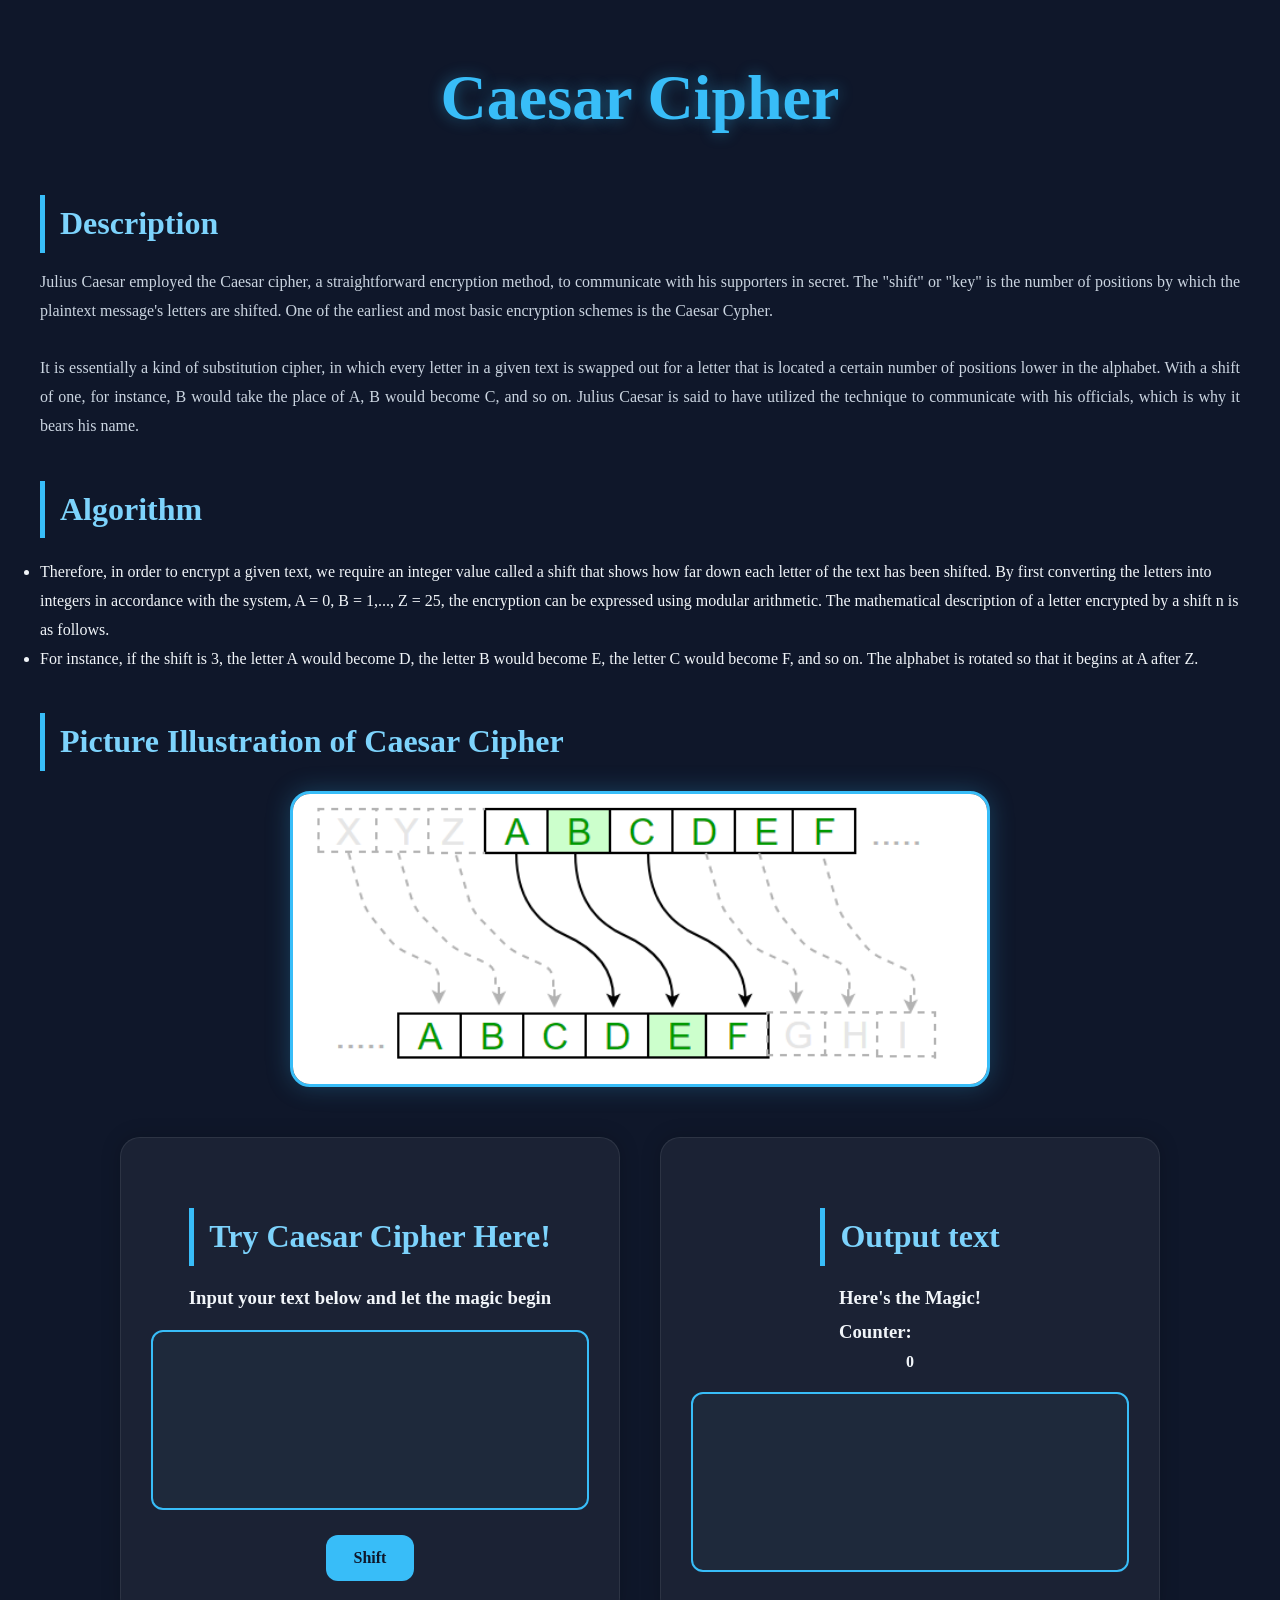
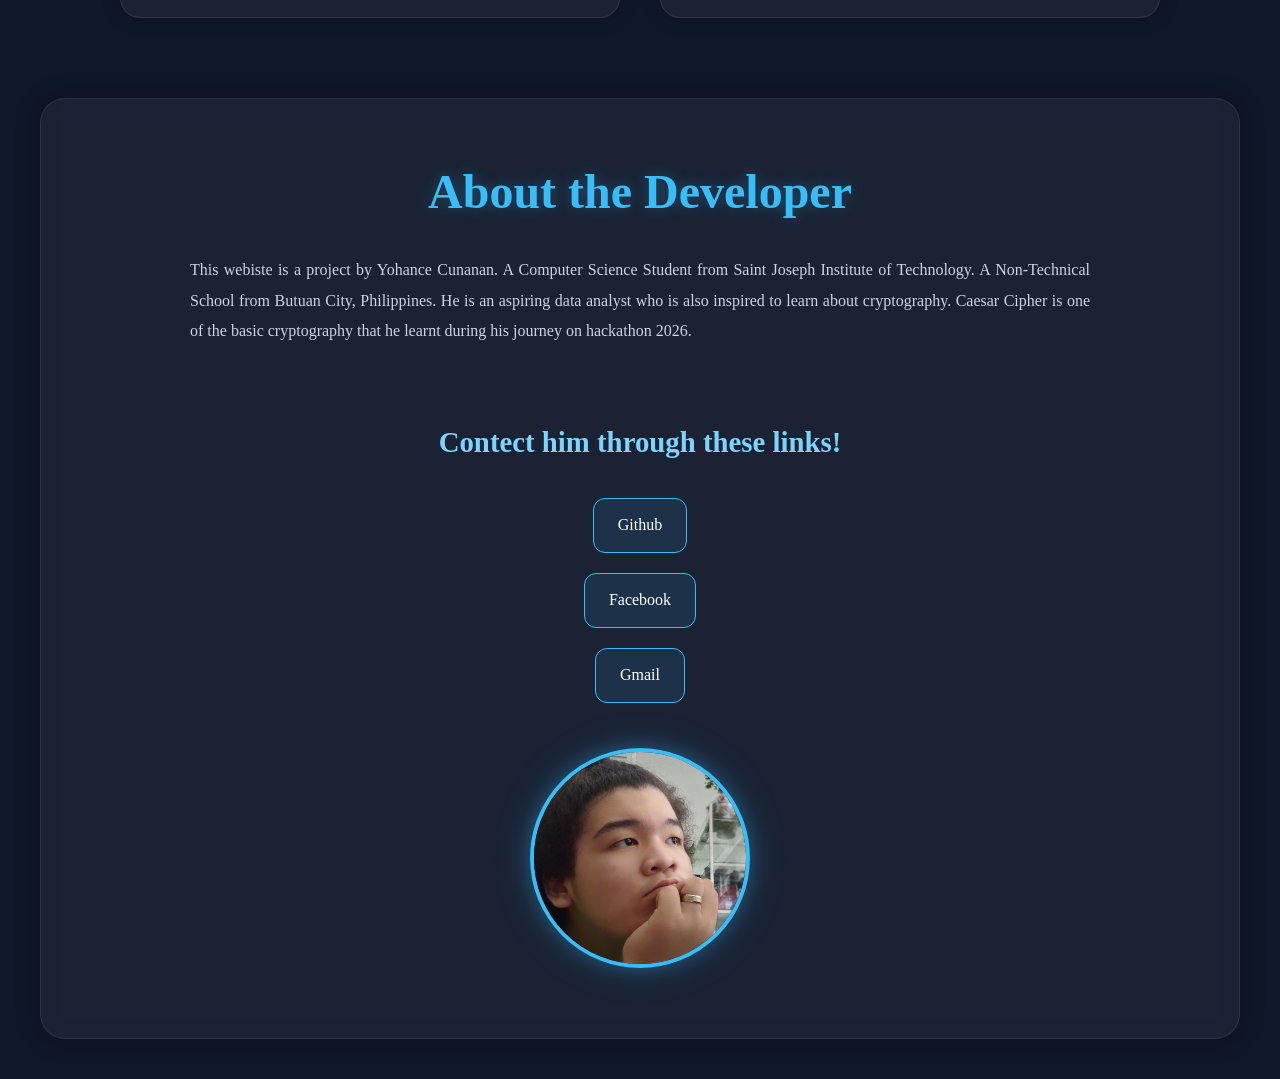
<file: index.html>
<!DOCTYPE html>
<html lang="en">
<head>
    <meta charset="UTF-8">
    <meta name="viewport" content="width=device-width, initial-scale=1.0"> 
    <title>Caesar Cipher</title>
    <link rel="stylesheet" href="design.css"> <!-- Connect CSS-->
    <link rel="icon" href="./julius_Caesar.jpg"> 
    <script src="./main.js" defer></script> <!-- Connect Javascript-->
</head>
<body>
    <!-- Header -->
     <h1>Caesar Cipher</h1>
     <!-- Description of Caesar Cipher-->
        <h2>Description</h2>
        <p>Julius Caesar employed the Caesar cipher, a straightforward encryption method, to communicate with his supporters in secret. The "shift" or "key" is the number of positions by which the plaintext message's letters are shifted. One of the earliest and most basic encryption schemes is the Caesar Cypher.
        <br><br>
        It is essentially a kind of substitution cipher, in which every letter in a given text is swapped out for a letter that is located a certain number of positions lower in the alphabet. With a shift of one, for instance, B would take the place of A, B would become C, and so on. Julius Caesar is said to have utilized the technique to communicate with his officials, which is why it bears his name.
        </p>
        <!-- How the algorithm of caesar cipher works -->
        <h2>Algorithm</h2>
        <p>
            <ul>
                <li>Therefore, in order to encrypt a given text, we require an integer value called a shift that shows how far down each letter of the text has been shifted. 
                By first converting the letters into integers in accordance with the system, A = 0, B = 1,..., Z = 25, the encryption can be expressed using modular arithmetic. The mathematical description of a letter encrypted by a shift n is as follows.</li>
                <li>For instance, if the shift is 3, the letter A would become D, the letter B would become E, the letter C would become F, and so on. The alphabet is rotated so that it begins at A after Z.</li>
            </ul>
        </p>
        <!-- Insert illustration of Caesar Cipher -->
        <h2>Picture Illustration of Caesar Cipher</h2>
        <img src="./ceaserCipher.png" alt="Illustration of caesar cipher encoding">
        <!-- Input for Caesar Cipher -->
        <div class="cipher_wrapper">
        <div class="input_group">
            <h2>Try Caesar Cipher Here!</h2>
            <h3>Input your text below and let the magic begin</h3>

            <textarea id="input"></textarea>
            <button onclick="shiftText()">Shift</button>
        </div>
        <div class="output_group">
            <h2>Output text</h2>
            <h3>Here's the Magic!<br>Counter:</h3>

            <h4 id="counter">0</h4>
            <textarea id="output"></textarea>
            </div>
        </div>
        <!-- Footer about the website, DON'T CHANGE!-->
        <footer>
        <h1>About the Developer</h1>
        <p>This webiste is a project by Yohance Cunanan. A Computer Science Student from Saint Joseph Institute of Technology. A Non-Technical School from Butuan City, Philippines. He is an aspiring data analyst who is also inspired to learn about cryptography. Caesar Cipher is one of the basic cryptography that he learnt during his journey on hackathon 2026.</p>
        <h2>Contect him through these links!</h2>
        <a href="https://github.com/Chanyo3" target="_blank">Github</a>
        <a href="https://www.facebook.com/yohance.cunanan/" target="_blank">Facebook</a>
        <a href="cunananyohance@gmail.com" onclick = "showCopied()">Gmail</a>
        <img src="./Me_photo.jpg" alt="Developer Photo">
        </footer>
</body>
</html>
</file>
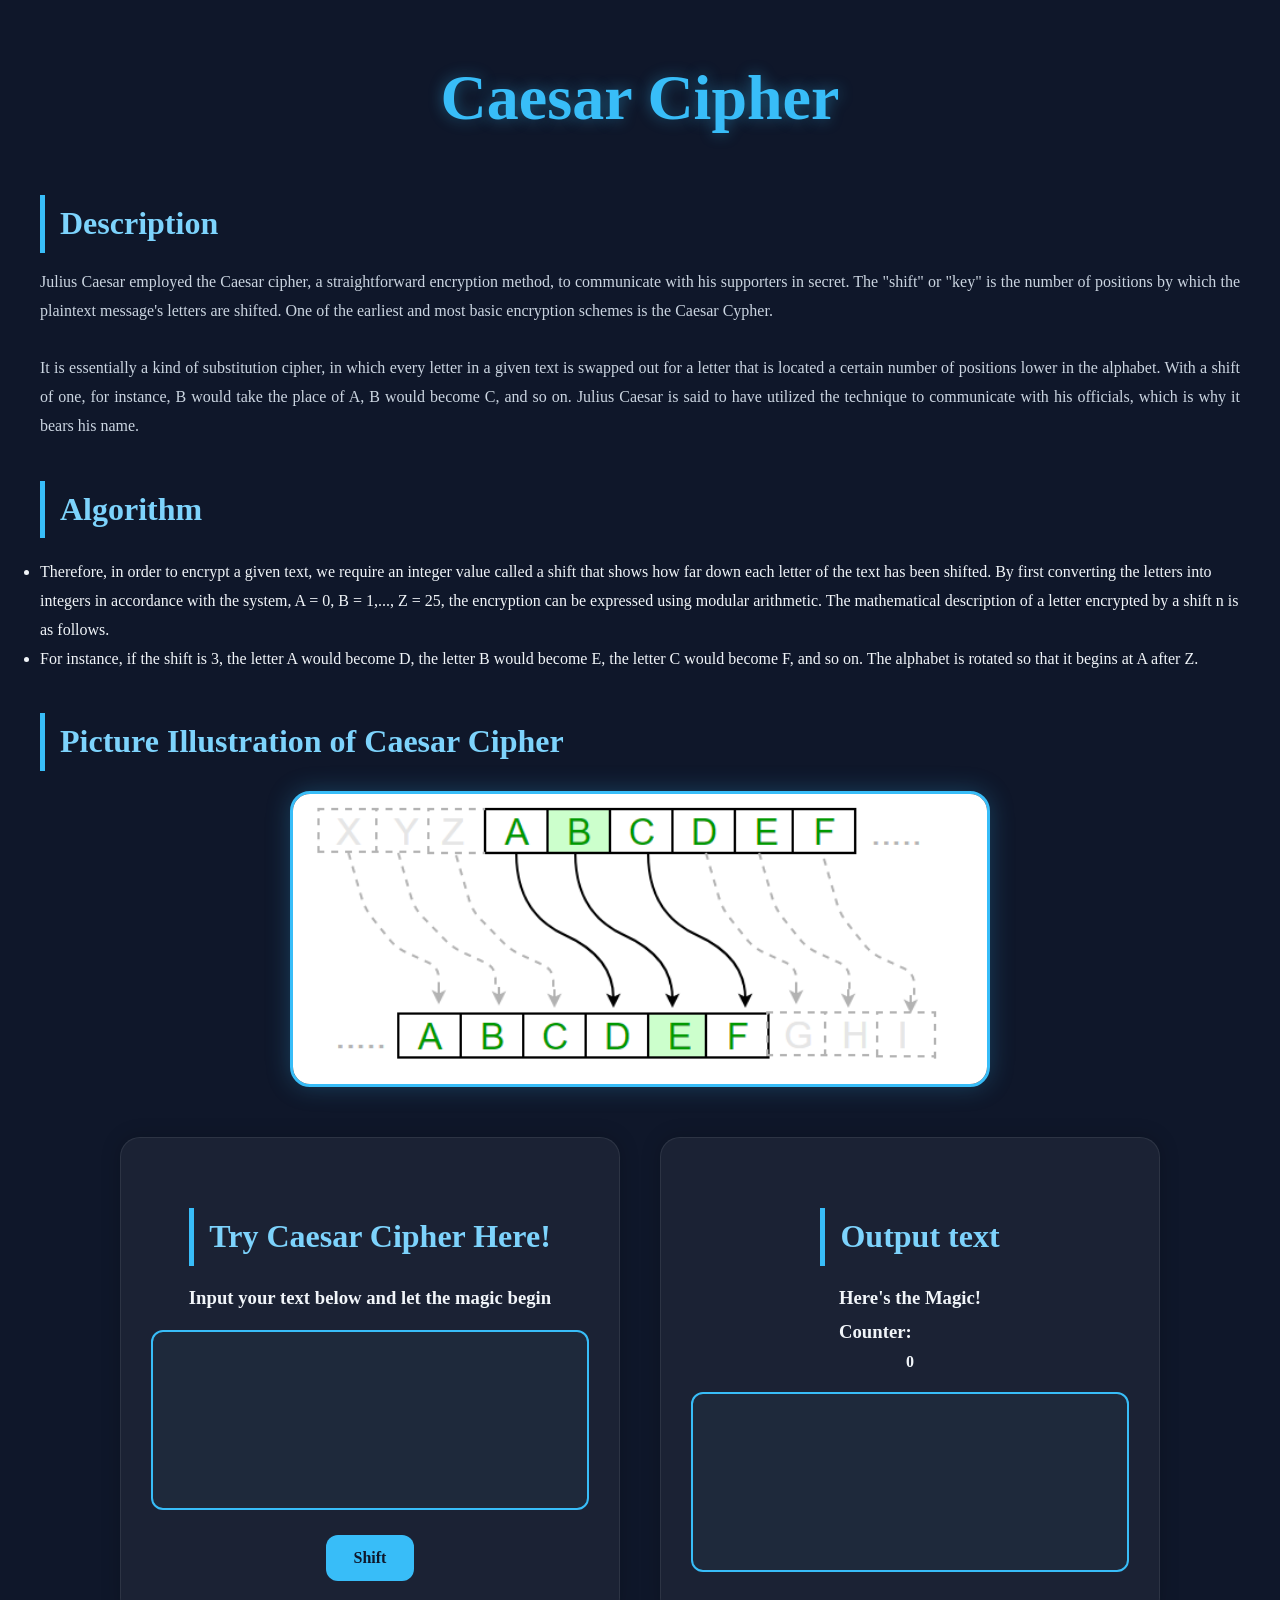
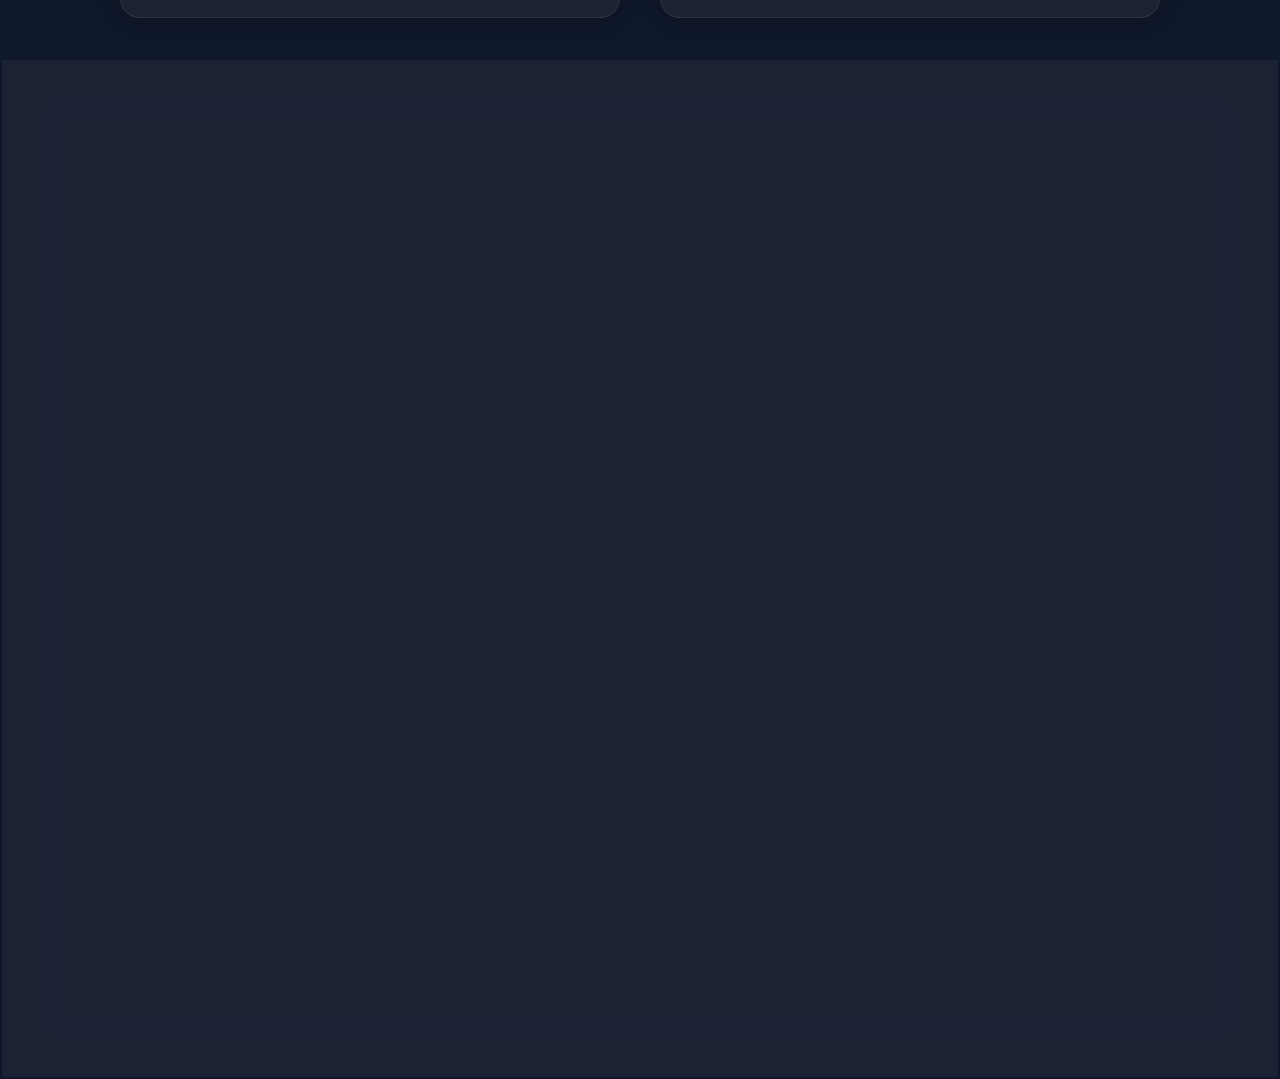
<file: main.html>
<!DOCTYPE html>
<html lang="en">
<head>
    <meta charset="UTF-8">
    <meta name="viewport" content="width=device-width, initial-scale=1.0"> 
    <title>Caesar Cipher</title>
    <link rel="stylesheet" href="design.css"> <!-- Connect CSS-->
    <link rel="icon" href="./julius_Caesar.jpg"> 
    <script src="./main.js" defer></script> <!-- Connect Javascript-->
</head>
<body>
    <!-- Header -->
     <h1>Caesar Cipher</h1>
     <!-- Description of Caesar Cipher-->
        <h2>Description</h2>
        <p>Julius Caesar employed the Caesar cipher, a straightforward encryption method, to communicate with his supporters in secret. The "shift" or "key" is the number of positions by which the plaintext message's letters are shifted. One of the earliest and most basic encryption schemes is the Caesar Cypher.
        <br><br>
        It is essentially a kind of substitution cipher, in which every letter in a given text is swapped out for a letter that is located a certain number of positions lower in the alphabet. With a shift of one, for instance, B would take the place of A, B would become C, and so on. Julius Caesar is said to have utilized the technique to communicate with his officials, which is why it bears his name.
        </p>
        <!-- How the algorithm of caesar cipher works -->
        <h2>Algorithm</h2>
        <p>
            <ul>
                <li>Therefore, in order to encrypt a given text, we require an integer value called a shift that shows how far down each letter of the text has been shifted. 
                By first converting the letters into integers in accordance with the system, A = 0, B = 1,..., Z = 25, the encryption can be expressed using modular arithmetic. The mathematical description of a letter encrypted by a shift n is as follows.</li>
                <li>For instance, if the shift is 3, the letter A would become D, the letter B would become E, the letter C would become F, and so on. The alphabet is rotated so that it begins at A after Z.</li>
            </ul>
        </p>
        <!-- Insert illustration of Caesar Cipher -->
        <h2>Picture Illustration of Caesar Cipher</h2>
        <img src="./ceaserCipher.png" alt="Illustration of caesar cipher encoding">
        <!-- Input for Caesar Cipher -->
        <div class="cipher_wrapper">
        <div class="input_group">
            <h2>Try Caesar Cipher Here!</h2>
            <h3>Input your text below and let the magic begin</h3>

            <textarea id="input"></textarea>
            <button onclick="shiftText()">Shift</button>
        </div>
        <div class="output_group">
            <h2>Output text</h2>
            <h3>Here's the Magic!<br>Counter:</h3>

            <h4 id="counter">0</h4>
            <textarea id="output"></textarea>
            </div>
        </div>
        <!-- Footer about the website, DON'T CHANGE!-->
        <footer>
        <h1>About the Developer</h1>
        <p>This webiste is a project by Yohance Cunanan. A Computer Science Student from Saint Joseph Institute of Technology. A Non-Technical School from Butuan City, Philippines. He is an aspiring data analyst who is also inspired to learn about cryptography. Caesar Cipher is one of the basic cryptography that he learnt during his journey on hackathon 2026.</p>
        <h2>Contect him through these links!</h2>
        <a href="https://github.com/Chanyo3" target="_blank">Github</a>
        <a href="https://www.facebook.com/yohance.cunanan/" target="_blank">Facebook</a>
        <a href="cunananyohance@gmail.com" target="_blank">Gmail</a>
        <img src="./Me_photo.jpg" alt="Developer Photo">
        </footer>
</body>
</html>
</file>
<file: design.css>
*{
    margin: 0;
    padding: 0;
    box-sizing: border-box;
    font-family: "Bookman Old Style", serif;
}
/* BODY */
body{
    font-family: 'Poppins', sans-serif;
    background: #0f172a;
    color: #f1f5f9;
    line-height: 1.8;
    padding: 40px;
}
/* MAIN TITLE */
body > h1{
    text-align: center;
    font-size: 4rem;
    margin-bottom: 30px;
    color: #38bdf8;
    text-shadow: 0 0 15px rgba(56, 189, 248, 0.4);
}
.cipher_wrapper{
    display: flex;
    justify-content: center;
    align-items: stretch;

    gap: 40px;

    margin-top: 50px;

    flex-wrap: wrap;
}
/* BOTH CARDS */
.input_group, .output_group{
    flex: 1;
    max-width: 500px;
    min-height: 530px;

    background: rgba(255,255,255,0.05);

    padding: 30px;

    border-radius: 20px;

    border: 1px solid rgba(255,255,255,0.08);

    box-shadow: 0 0 20px rgba(0,0,0,0.2);
}
.input_group{
    display: flex;
    flex-direction: column;
    align-items: center;
}
textarea {
  resize: none;
}
input:focus {
  width: 300px;
}
/* SECTION HEADINGS */
h2{
    color: #7dd3fc;
    margin-top: 40px;
    margin-bottom: 15px;
    font-size: 2rem;
    border-left: 5px solid #38bdf8;
    padding-left: 15px;
}
/* PARAGRAPHS */
p{
    font-size: 1rem;
    margin-bottom: 20px;
    text-align: justify;
    color: #cbd5e1;
}
/* IMAGE DESIGN */
img{
    display: block;
    margin: 20px auto;
    width: 100%;
    max-width: 700px;
    border-radius: 20px;
    border: 3px solid #38bdf8;
    box-shadow: 0 0 25px rgba(56, 189, 248, 0.25);
    transition: transform 0.3s ease;
}
img:hover{
    transform: scale(1.02);
}
/* WRAPPER */
.cipher_wrapper{
    display: flex;
    justify-content: center;
    align-items: stretch;
    gap: 40px;
    margin-top: 50px;
    flex-wrap: wrap;
}
/* CARDS */
.input_group,
.output_group{
    flex: 1;
    max-width: 500px;
    min-height: 450px;

    background: rgba(255,255,255,0.05);
    padding: 30px;
    border-radius: 20px;
    border: 1px solid rgba(255,255,255,0.08);
    box-shadow: 0 0 20px rgba(0,0,0,0.2);

    display: flex;
    flex-direction: column;
    align-items: center;
}
/* TEXTAREA */
textarea{
    width: 100%;
    height: 180px;
    padding: 15px;

    border-radius: 12px;
    border: 2px solid #38bdf8;
    outline: none;

    background: #1e293b;
    color: white;

    font-size: 1rem;
    resize: none;

    margin-top: 15px;
    margin-bottom: 15px;
}
/* BUTTON */
button{
    padding: 14px 28px;
    border: none;
    border-radius: 12px;
    background: #38bdf8;
    color: #0f172a;
    font-size: 1rem;
    font-weight: 600;
    cursor: pointer;

    transition: all 0.3s ease;
    margin-top: 10px;
}
/* FOOTER SECTION! */
/* FOOTER DESIGN */
footer{
    margin-top: 80px;
    padding: 50px 40px;
    background: rgba(255,255,255,0.05);
    border-radius: 25px;
    backdrop-filter: blur(10px);
    border: 1px solid rgba(255,255,255,0.08);
    box-shadow: 0 0 25px rgba(0,0,0,0.3);
    display: flex;
    flex-direction: column;
    align-items: center;
    text-align: center;
}
/* FOOTER TITLE */
footer h1{
    font-size: 3rem;
    color: #38bdf8;
    margin-bottom: 20px;
    text-shadow: 0 0 15px rgba(56,189,248,0.3);
}

/* FOOTER DESCRIPTION */
footer p{
    max-width: 900px;
    color: #cbd5e1;
    font-size: 1rem;
    margin-bottom: 30px;
    line-height: 1.9;
}
/* CONTACT TITLE */
footer h2{
    color: #7dd3fc;
    margin-bottom: 20px;
    font-size: 1.8rem;
    border: none;
    padding: 0;
}
/* SOCIAL LINKS */
footer a{
    text-decoration: none;
    color: white;
    background: rgba(56,189,248,0.1);
    border: 1px solid #38bdf8;
    padding: 12px 24px;
    margin: 10px;
    border-radius: 12px;
    transition: all 0.3s ease;
    display: inline-block;
}
/* LINK HOVER EFFECT */
footer a:hover{
    background: #38bdf8;
    color: #0f172a;

    transform: translateY(-5px);

    box-shadow:
    0 0 15px rgba(56,189,248,0.4),
    0 0 30px rgba(56,189,248,0.2);
}
/* DEVELOPER IMAGE */
footer img{
    width: 220px;
    height: 220px;
    object-fit: cover;
    border-radius: 50%;
    margin-top: 35px;
    border: 4px solid #38bdf8;
    box-shadow:
    0 0 20px rgba(56,189,248,0.3),
    0 0 40px rgba(56,189,248,0.15);

    transition: all 0.3s ease;
}
/* IMAGE HOVER */
footer img:hover{
    transform: scale(1.05);
}
/* MOBILE RESPONSIVE */
@media (max-width: 768px){

    footer{
        padding: 35px 20px;
    }

    footer h1{
        font-size: 2.2rem;
    }

    footer h2{
        font-size: 1.4rem;
    }

    footer a{
        width: 100%;
        max-width: 300px;
    }

    footer img{
        width: 170px;
        height: 170px;
    }
}
</file>
